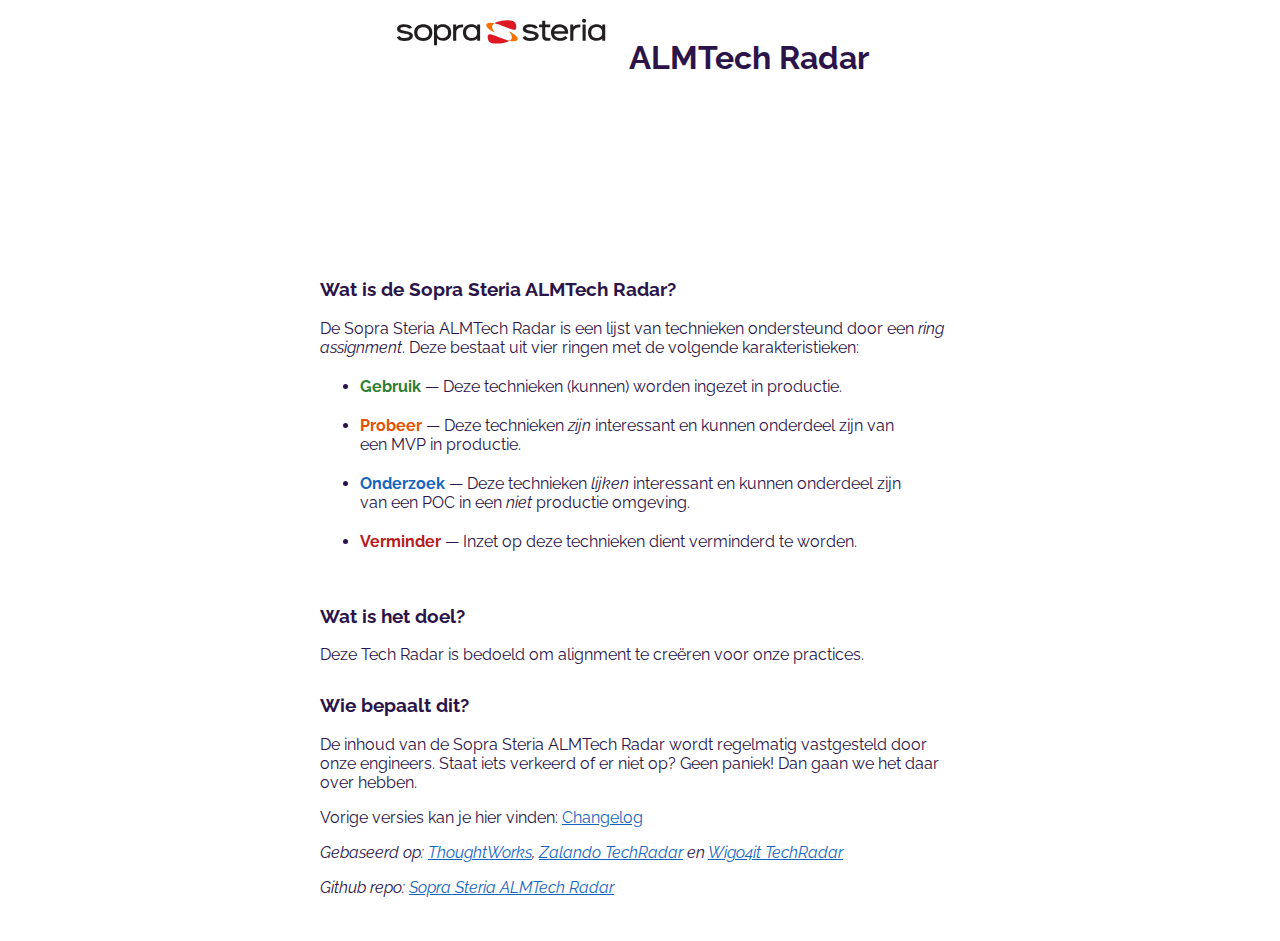
<file: index.html>
<!-- 
The MIT License (MIT)

Copyright (c) 2017 Zalando SE

Permission is hereby granted, free of charge, to any person obtaining a copy
of this software and associated documentation files (the "Software"), to deal
in the Software without restriction, including without limitation the rights
to use, copy, modify, merge, publish, distribute, sublicense, and/or sell
copies of the Software, and to permit persons to whom the Software is
furnished to do so, subject to the following conditions:

The above copyright notice and this permission notice shall be included in
all copies or substantial portions of the Software.

Uitleg
"quadrant": 0,    - 0,1,2,3 (met de klok mee, begint rechtsonder)
"ring": 0,        - 0,1,2,3 (start vanuit de binnenste ring)
"label": "",      - labelnaam
"link": "",       - link naar documentatie
"active": true,   - zichtbaar ja of nee
"status": ""      - onveranderd:0, nieuw:1, verplaats=2

Kleuren: 
    Zwart   : #000000
    Rood    : #DB1D2B
    Oranje  : #F47216
    Groen   : #66D08F
-->

<!DOCTYPE html>
<html lang="en">

<head>

    <meta http-equiv="Content-type" content="text/html; charset=utf-8">
    <meta name="description" content="Sopra Steria ALMTech Radar: De radar door en voor engineers.">
    <meta name="viewport" content="width=device-width, initial-scale=1" />
    <meta name="msapplication-TileColor" content="#da532c">
    <meta name="theme-color" content="#ffffff">

    <title>Sopra Steria ALMTech Radar</title>
    <link rel="stylesheet" href="radar.css">
    <link href='https://fonts.googleapis.com/css?family=Raleway' rel='stylesheet'>
    <link rel="icon" href="favicon.ico">

    <script src="https://d3js.org/d3.v4.min.js"></script>
    <script src="radar.js"></script>

</head>

<body>

    <div class="center-box">
        <a href="https://www.soprasteria.nl/">
            <img src="sopra-steria-logo.svg" alt="Sopra Steria logo">
        </a>
        <h1>ALMTech Radar</h1>
    </div>

    <svg id="radar" style="display: block; margin: auto"></svg>

    <script>
        fetch("/versions/versions.json")
            .then(response => response.json())
            .then(data => {
                data.sort((a, b) => a.version < b.version ? 1 : -1);

                // haal versie uit evt. query params of anders de meest recente versie
                const searchParams = new URLSearchParams(window.location.search);
                let versionString = searchParams.get('version');
                if (!data.some(d => d.version === versionString)) {
                    versionString = data[0].version;
                }

                const versionData = data.find(d => d.version === versionString);

                const config = {
                    title: versionData.title
                };

                fetch(`/versions/${versionString}.json`)
                    .then(response => response.json())
                    .then(entries => {
                        config.entries = entries;
                        radar_visualization(config);
                    });
            });
    </script>

    <div class="center-box">
        <div class="column">
            <h3>Wat is de Sopra Steria ALMTech Radar?</h3>
            <p>
                De Sopra Steria ALMTech Radar is een lijst van technieken ondersteund door een <em>ring assignment</em>.
                Deze bestaat uit vier ringen met de volgende karakteristieken:
            </p>
            <ul>
                <li><strong style="color: var(--kleur-gebruik)">Gebruik</strong> &mdash; Deze technieken (kunnen) worden
                    ingezet in productie.</li>
                <li><strong style="color: var(--kleur-probeer)">Probeer</strong> &mdash; Deze technieken <em>zijn</em>
                    interessant en kunnen onderdeel zijn van een MVP in productie. </li>
                <li><strong style="color: var(--kleur-onderzoek)">Onderzoek</strong> &mdash; Deze technieken
                    <em>lijken</em> interessant en kunnen onderdeel zijn van een POC in een <em>niet</em> productie
                    omgeving.
                </li>
                <li><strong style="color: var(--kleur-verminder)">Verminder</strong> &mdash; Inzet op deze technieken
                    dient verminderd te worden.</li>
            </ul>
        </div>
        <div class="column">
            <h3>Wat is het doel?</h3>
            <p>
                Deze Tech Radar is bedoeld om alignment te creëren voor onze practices.
            </p>
            <h3>Wie bepaalt dit?</h3>
            <p>
                De inhoud van de Sopra Steria ALMTech Radar wordt regelmatig vastgesteld door onze engineers.
                Staat iets verkeerd of er niet op? Geen paniek! Dan gaan we het daar over hebben.
            </p>
            <p>
                Vorige versies kan je hier vinden: <a href="changelog.html">Changelog</a>
            </p>
            <p>
                <em>Gebaseerd op: <a href="https://www.thoughtworks.com/radar">ThoughtWorks</a>,
                    <a href="https://github.com/zalando/tech-radar"> Zalando TechRadar</a> en
                    <a href="https://github.com/wigo4it/techradar">Wigo4it TechRadar</a>
                </em>
            </p>
            <p>
                <em>Github repo: <a href="https://github.com/StuartvdLee/tech-radar">Sopra Steria ALMTech Radar</a></em>
            </p>
        </div>
    </div>

</body>

</html>
</file>
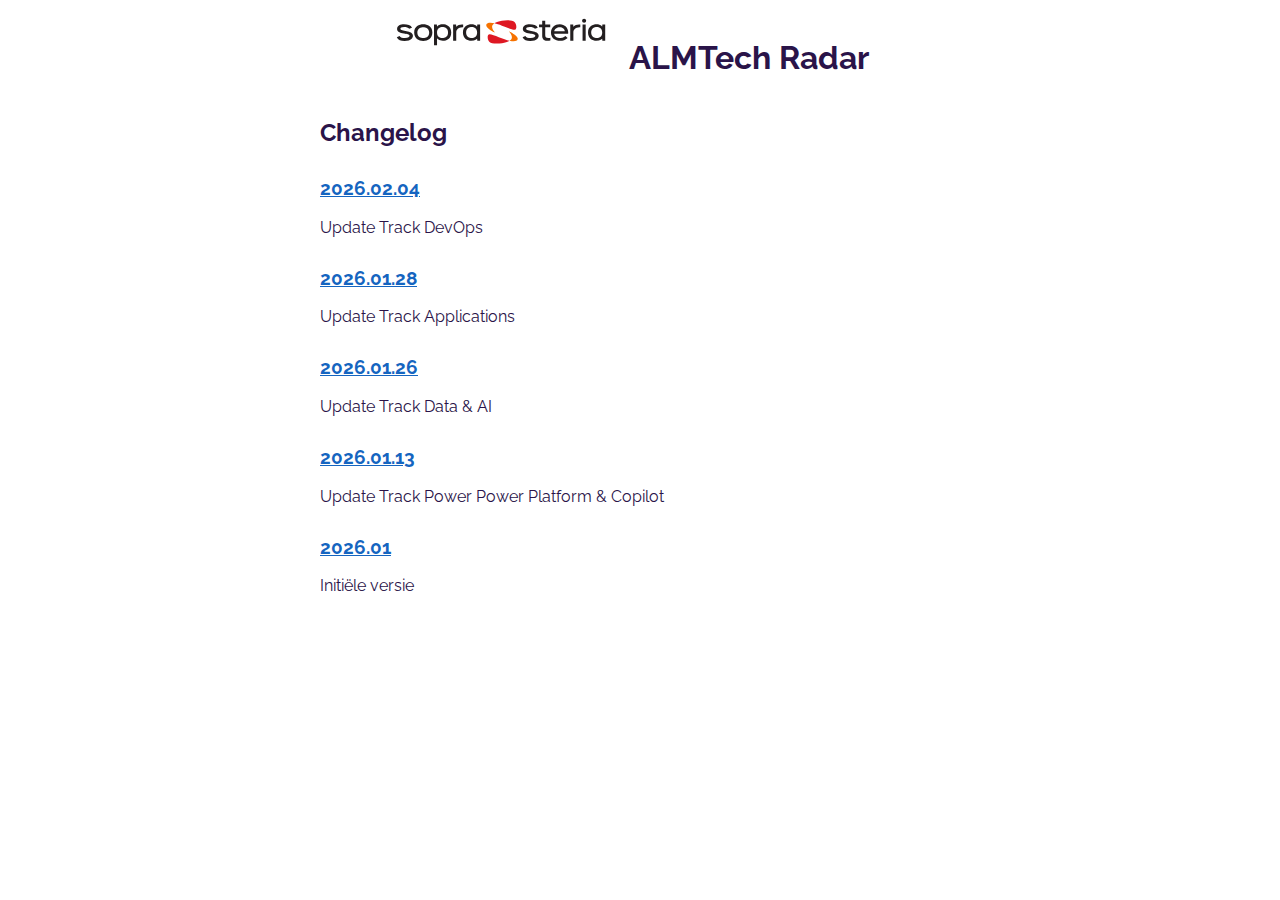
<file: changelog.html>
<html>

<head>
    <title>Sopra Steria ALMTech Radar | Changelog</title>

    <link rel="stylesheet" href="radar.css">
    <link href='https://fonts.googleapis.com/css?family=Raleway' rel='stylesheet'>
</head>

<body>
    <div class="center-box">
        <a href="https://www.soprasteria.nl/">
            <img src="sopra-steria-logo.svg" alt="Sopra Steria logo">
        </a>
        <h1>ALMTech Radar</h1>
    </div>

    <div class="center-box">
        <div id="changelog" class="column">
            <h2>Changelog</h2>
        </div>
</body>

<script>
    const changelog = document.getElementById('changelog');

    fetch("/versions/versions.json")
        .then(response => response.json())
        .then(data => {
            data.sort((a, b) => a.version < b.version ? 1 : -1);

            for (d of data) {
                const h = document.createElement('h3');
                const a = document.createElement('a');
                a.setAttribute('href', d.version === data[0].version ? '/' : `/?version=${d.version}`);
                a.append(document.createTextNode(d.title));
                h.appendChild(a);

                const p = document.createElement('p');
                p.append(document.createTextNode(d.description));

                changelog.appendChild(h);
                changelog.appendChild(p);
            }
        });
</script>

</html>
</file>
<file: radar.css>
:root {
    --kleur-achtergrond: white;
    /* officieel #00116E */
    --kleur-tekst: #2A1449;
    --kleur-accent: var(--kleur-onderzoek);

    --kleur-gebruik: #2E7D32;
    --kleur-probeer: #E65100;
    --kleur-onderzoek: #1565C0;
    --kleur-verminder: #B71C1C;
}

body {
    font-family: 'Raleway';
    padding-top: 10px;
    padding-bottom: 20px;
    background-color: var(--kleur-achtergrond);
    color: var(--kleur-tekst);
    overflow-x: hidden;
}

img {
    width: 210px;
}

h1 {
    padding: 0 15px 0 15px;
}

h3 {
    margin-top: 30px;
}

li {
    margin: 20px 50px 0 0;
}

a {
    color: var(--kleur-accent);
}

/* Make blip links clearly clickable */
.blip a {
    cursor: pointer;
}

.center-box {
    display: flex;
    justify-content: center;
    align-items: flex-start;
    flex-wrap: wrap;
    gap: 8px;
}

/* Header-specific alignment: center logo and title vertically */
.header-box {
    align-items: center;
    gap: 12px;
}

/* Ensure logo and title centers align */
.header-box h1 {
    margin: 0;
    /* remove UA default margins that offset centering */
    line-height: 1.2;
}

.header-box img {
    display: block;
    /* avoid baseline alignment quirks */
}

.column {
    width: 640px;
    padding: 0 20px 0 20px;
}

/* Responsive SVG sizing */
#radar {
    display: block;
    margin: auto;
    width: 100%;
    height: auto;
}

/* Stack columns on small screens */
@media (max-width: 800px) {
    .column {
        width: 100%;
        padding: 0 16px;
    }

    .center-box {
        flex-direction: column;
    }
}

/* Mobile-first readability tweaks */
@media (max-width: 480px) {

    /* Slightly larger ring and quadrant titles */
    #radar .ring-label {
        font-size: 22px !important;
    }

    #radar .legend-quadrant-title {
        font-size: 22px !important;
    }

    #radar .legend-ring-name {
        font-size: 13px !important;
    }

    /* Collapsible legend: hide items when collapsed */
    #radar.legend-collapsed .legend-item,
    #radar.legend-collapsed text[id^="legendItem"] {
        display: none !important;
    }

    /* Toggle button visible only on small screens */
    .legend-toggle-container {
        display: flex;
        justify-content: center;
        margin: 8px 0;
    }

    .legend-toggle-container button {
        background: transparent;
        border: 1px solid var(--kleur-tekst);
        color: var(--kleur-tekst);
        padding: 6px 10px;
        border-radius: 6px;
        font-family: 'Raleway';
    }
}

/* Hidden by default on larger screens */
.legend-toggle-container {
    display: none;
}

/* Ring text colour classes for mobile lists */
.ring-gebruik {
    color: var(--kleur-gebruik);
}

.ring-probeer {
    color: var(--kleur-probeer);
}

.ring-onderzoek {
    color: var(--kleur-onderzoek);
}

.ring-verminder {
    color: var(--kleur-verminder);
}

/* Mobile list container */
.mobile-lists {
    max-width: 800px;
    margin: 0 auto;
    padding: 0 16px;
    display: none;
}

.mobile-lists details {
    border: 1px solid rgba(42, 20, 73, 0.25);
    border-radius: 8px;
    margin: 8px 0;
    background: transparent;
}

.mobile-lists summary {
    cursor: pointer;
    font-weight: 900;
    font-size: 18px;
    color: var(--kleur-tekst);
    padding: 12px;
    list-style: none;
}

.mobile-lists summary::-webkit-details-marker {
    display: none;
}

.mobile-lists ul {
    margin: 0;
    padding: 8px 16px 16px;
    list-style: none;
}

.mobile-lists li {
    margin: 8px 0;
    display: inline-block;
    width: 100%;
}

.mobile-lists a {
    display: block;
    padding: 4px 0;
    text-decoration: none;
}

.mobile-lists a:hover {
    text-decoration: underline;
}

/* Switch to list view on phones */
@media (max-width: 640px) {
    #radar {
        display: none !important;
    }

    .mobile-lists {
        display: block;
    }
}

/* Ensure full radar fits on larger screens */
@media (min-width: 641px) {
    #radar {
        width: 100% !important;
        height: auto !important;
        max-height: calc(100vh - 140px);
        /* scale responsively while fitting in viewport */
    }

    .mobile-lists {
        display: none;
    }
}
</file>
